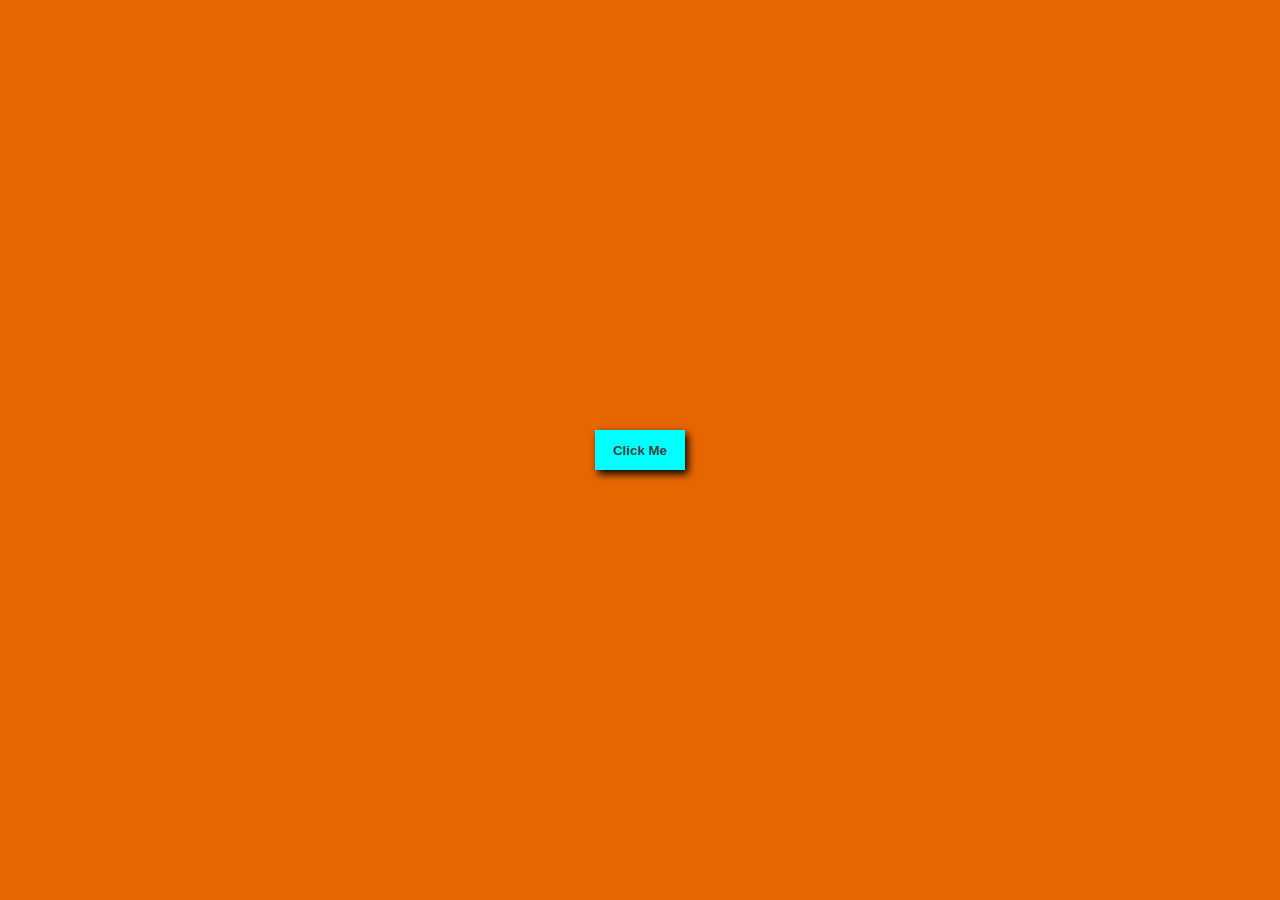
<file: Background Changer/index.html>
<!DOCTYPE html>
<html lang="en">
<head>
    <meta charset="UTF-8">
    <meta http-equiv="X-UA-Compatible" content="IE=edge">
    <meta name="viewport" content="width=device-width, initial-scale=1.0">
    <title>Background Color Changer</title>
    <link rel="stylesheet" href="style.css">
    <!-- <script src="script.js"></script> -->
</head>
<body>
    <!-- <script src="script.js"></script> -->
    <div id="wrapper">
        <button id="fire">Click Me</button>
    </div>

    <script src="script.js"></script>
</body>
</html>
</file>
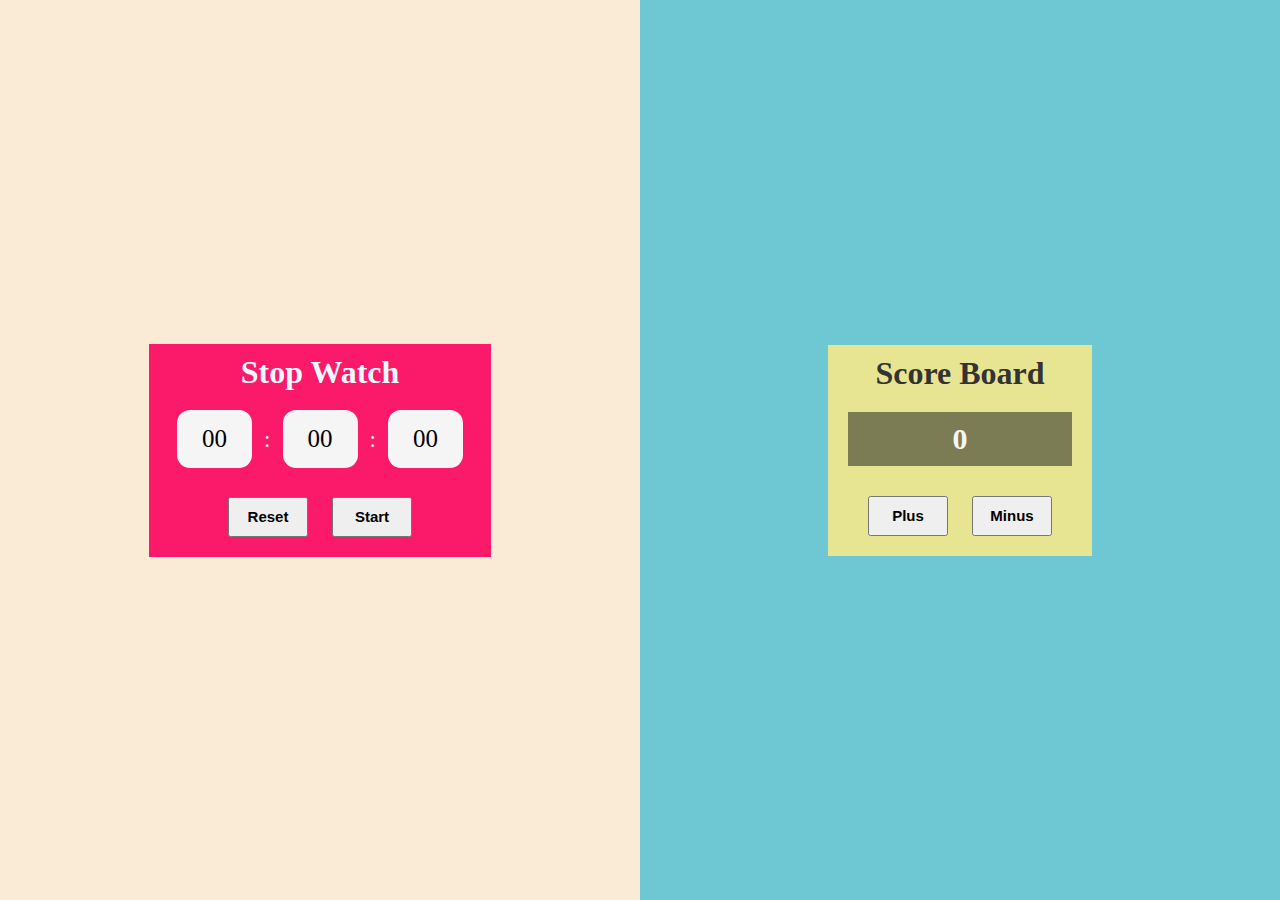
<file: Counter Watch/index.html>
<!DOCTYPE html>
<html lang="en">
<head>
    <meta charset="UTF-8">
    <meta http-equiv="X-UA-Compatible" content="IE=edge">
    <meta name="viewport" content="width=device-width, initial-scale=1.0">
    <title>Stopwatch Counter</title>

    <link rel="stylesheet" href="style.css">
</head>
<body>
    <div class="wrapper">
        <div class="container">
            <!-- StopWatch -->
            <div id="clock">
                <h1>Stop Watch</h1>
                <span id="min" class="time">00</span> 
                <span class="blink">:</span>
                <span id="sec" class="time">00</span> 
                <span class="blink">:</span>
                <span id="mili" class="time">00</span>
                
                <div class="control">
                    <button id="reset" >Reset</button>
                    <button id="toggle" >Start</button>
                </div>
            </div>
        </div>
        <div class="container">
            <!-- Counter -->
            <div id="countIt">
                <h1>Score Board</h1>
                <div id="count">0</div>
                <div class="control">
                    <button id="plus">Plus</button>
                    <button id="minus">Minus</button>
                </div>
            </div>
        </div>
    </div>
    
    <script src="script.js"></script>
</body>
</html>
</file>
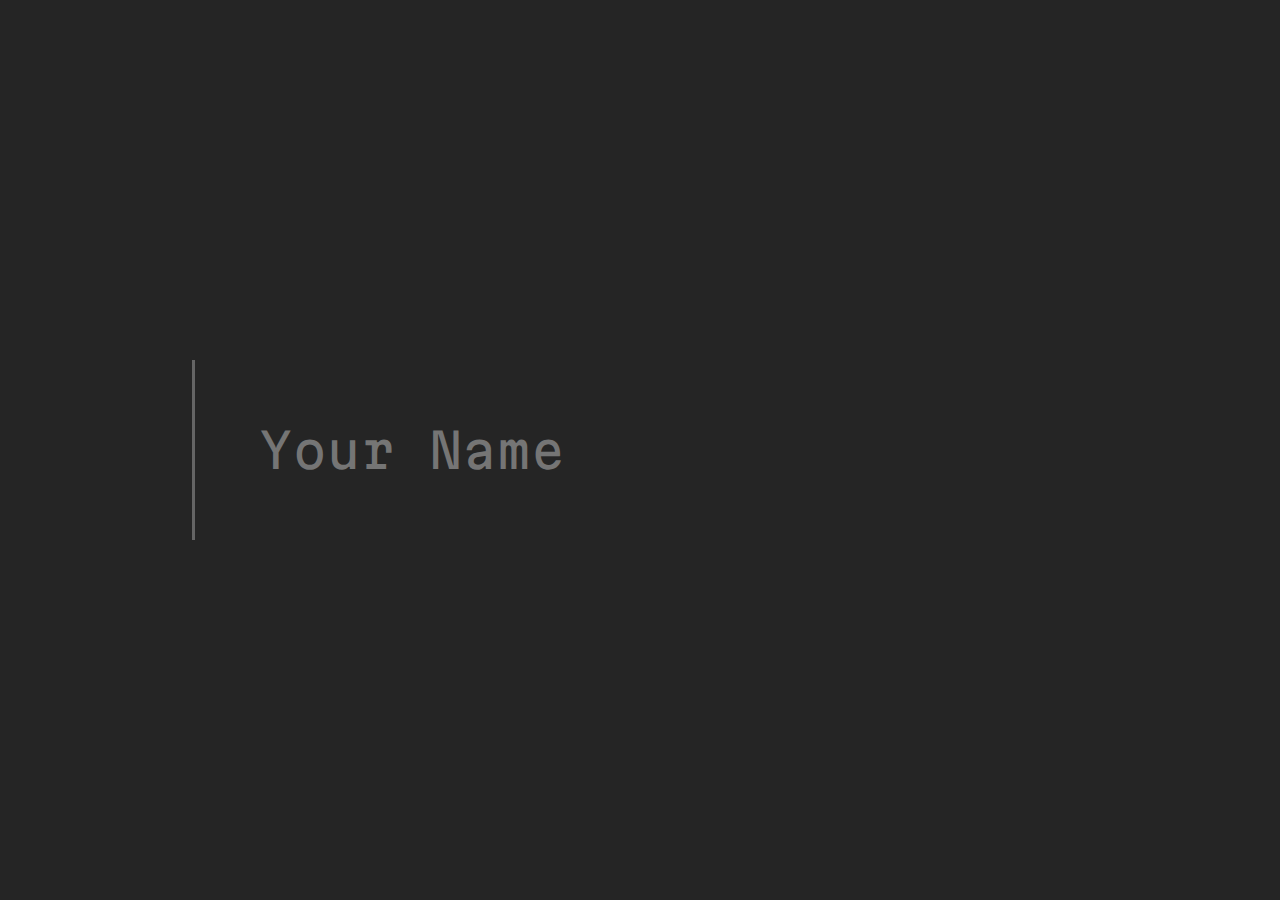
<file: CountryByYourName/index.html>
<!DOCTYPE html>
<html lang="en">
	<head>
		<meta charset="UTF-8" />
		<meta http-equiv="X-UA-Compatible" content="IE=edge" />
		<meta name="viewport" content="width=device-width, initial-scale=1.0" />
		<title>Recall A Name</title>

		<link rel="stylesheet" href="style.css" />
	</head>
	<body>
		<div class="wrapper">
			<input class="user-text center" id="userText" placeholder="Your Name" onkeypress="return ((event.charCode >= 65 && event.charCode <= 90) || (event.charCode >= 97 && event.charCode <= 122) || event.charCode == 32)">
				<!-- display user text -->
			</input>
			<div class="hide" id="output">
				<!-- populated by JS -->
			</div>

		</div>
		<script>
			
		</script>
		<script src="script.js"></script>
	</body>
</html>
</file>
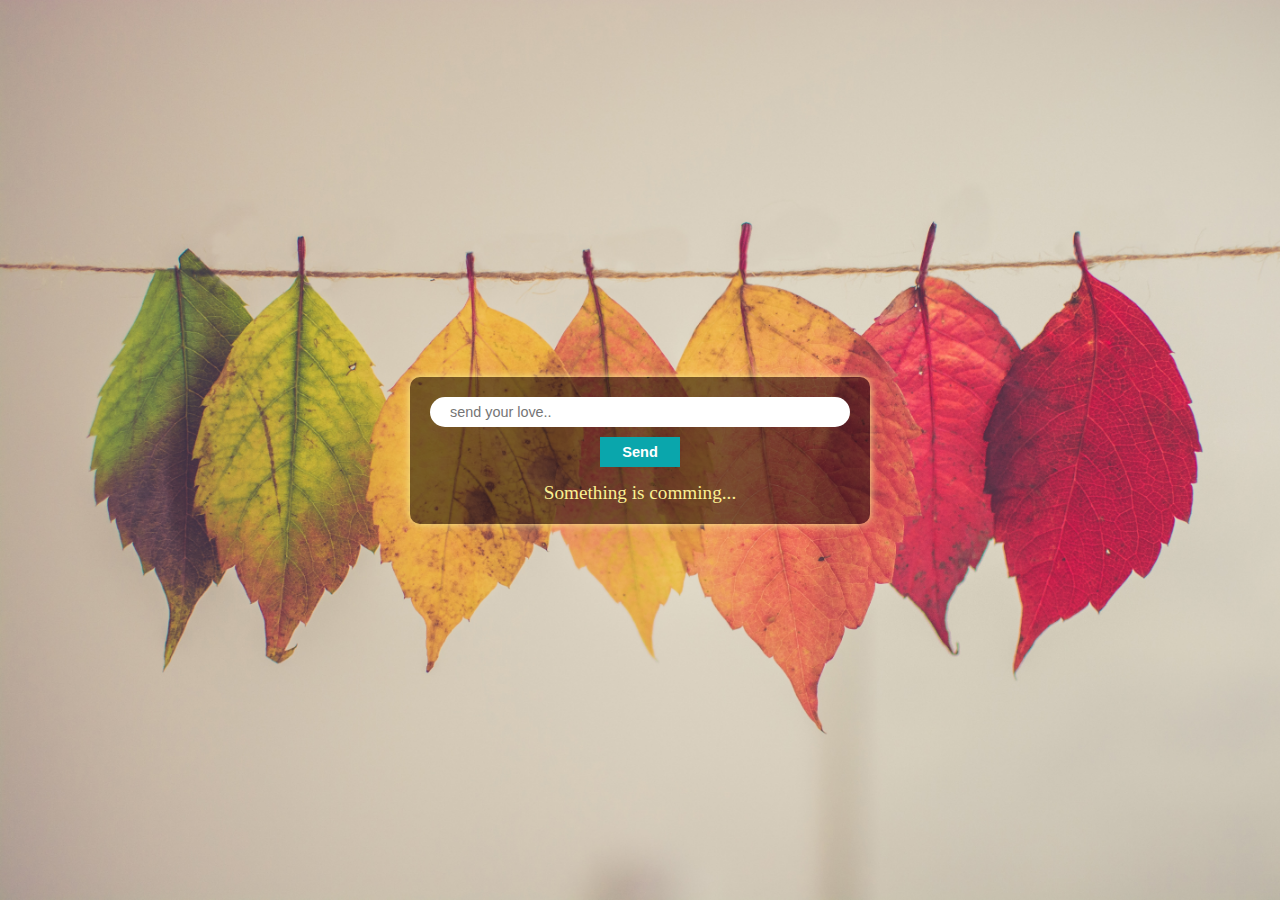
<file: Prompt Message/index.html>
<!DOCTYPE html>
<html lang="en">
<head>
    <meta charset="UTF-8">
    <meta http-equiv="X-UA-Compatible" content="IE=edge">
    <meta name="viewport" content="width=device-width, initial-scale=1.0">
    <title>Got Your Message</title>
    <link rel="stylesheet" href="style.css">
</head>
<body>
    <div id="wrapper">
        <form action="" method="" id="msg-form">
            <input type="text" name="text-msg" id="text-msg" autocomplete="off" placeholder="send your love..">
            <button type="submit" id="submit">Send</button>
        </form>
        <div id="alert" class="hide">Text field is empty! Kindly say something.</div>
        <div id="msg-box">Something is comming...</div>
    </div>
    

    <script src="script.js"></script>
</body>
</html>
</file>
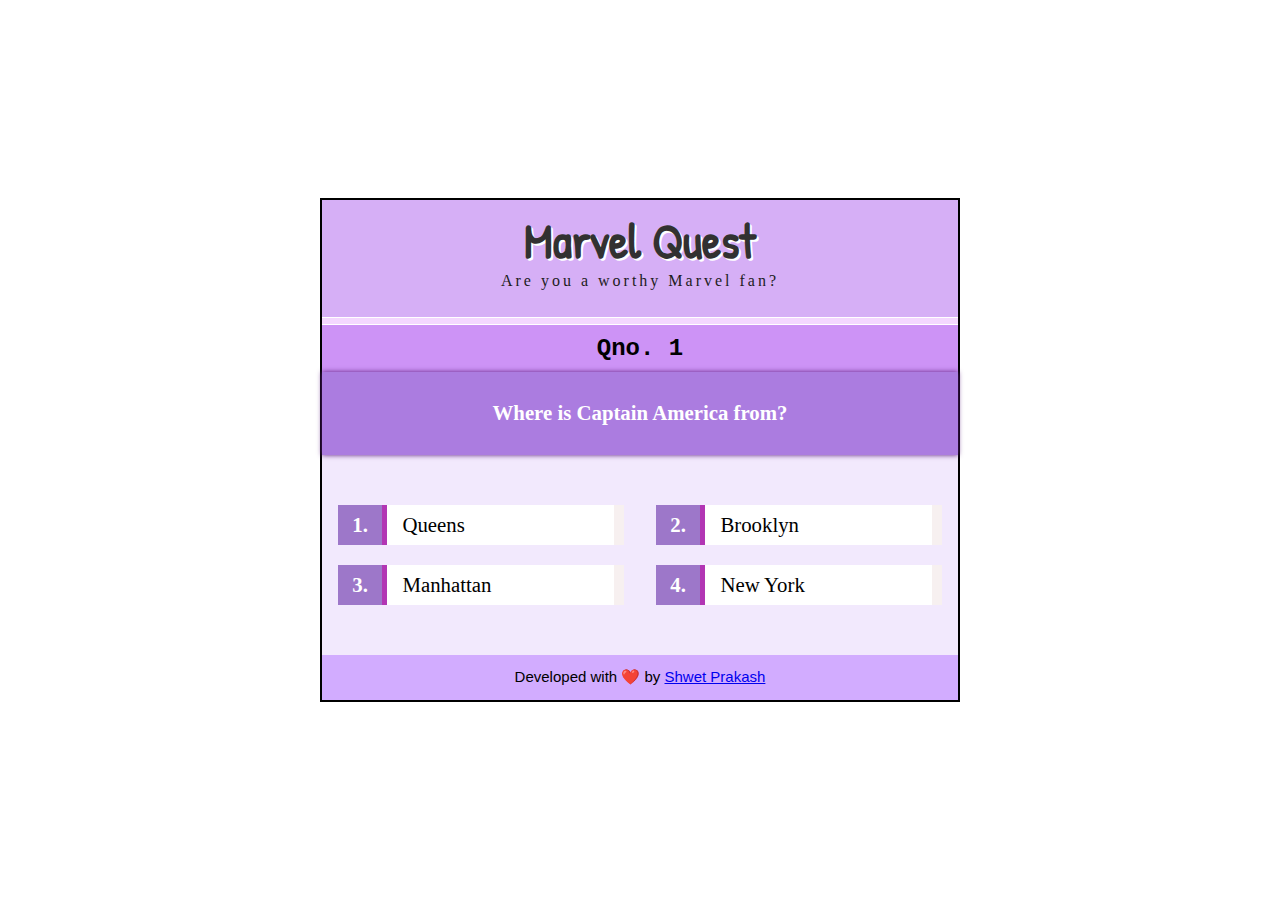
<file: QuizApp/index.html>
<!DOCTYPE html>
<html lang="en">
<head>
    <meta charset="UTF-8">
    <meta http-equiv="X-UA-Compatible" content="IE=edge">
    <meta name="viewport" content="width=device-width, initial-scale=1.0">
    <title>Mini Quiz</title>

    <link rel="stylesheet" href="style.css">
</head>
<body>
    <div class="wrapper">
        <div class="asgard">
            <h1>Marvel Quest</h1>
            <p>Are you a worthy Marvel fan?</p>
            <div class="bar">
                <!-- poppulated by app.js -->
                <!-- <div class="state correct"></div>
                <div class="state incorrect"></div> -->
            </div>
        </div>

        <div class="midgard">
            <h2 id="count">Qno 1</h2>
            <h3 id="question">
                Who is true father of Spiderman? 
            </h3>

            <div onclick="checkCorrect(event)">
                <div class="options"><span>1.</span><div id="opt1" class="option"></div></div>
                <div class="options"><span>2.</span><div id="opt2" class="option"></div></div>
                <div class="options"><span>3.</span><div id="opt3" class="option"></div></div>
                <div class="options"><span>4.</span><div id="opt4" class="option"></div></div>
            </div>

        </div>

        <div class="hell">
            <span class="developer">Developed with ❤️ by <a href="https://github.com/iParth08">Shwet Prakash</a></div>
        </div>
    </div>

    <script src="quesBank.js"></script>
    <script src="app.js"></script>
</body>
</html>
</file>
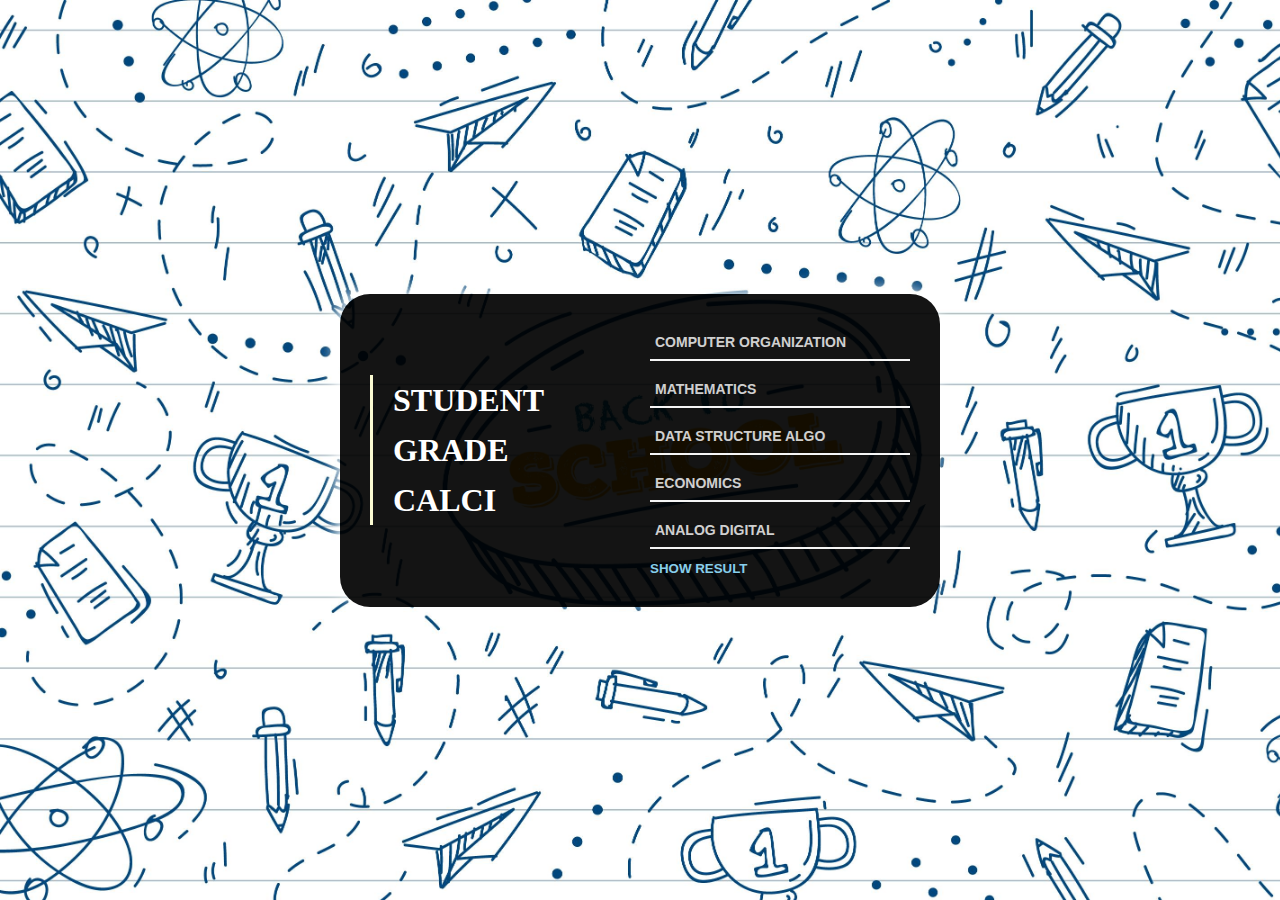
<file: StudentCalci/index.html>
<!DOCTYPE html>
<html lang="en">
<head>
    <meta charset="UTF-8">
    <meta http-equiv="X-UA-Compatible" content="IE=edge">
    <meta name="viewport" content="width=device-width, initial-scale=1.0">
    <title>student mark calculator</title>
    <link rel="stylesheet" href="style.css">
</head>
<body>
    <div id="wrapper">
        <div id="report-card">
            <div id="heading">
                <h1>STUDENT GRADE CALCI</h1>
            </div>
                <div id="number">
                    <input type="text"  id="comp" placeholder="COMPUTER ORGANIZATION" autocomplete="off">
                    <input type="text"  id="math" placeholder="MATHEMATICS" autocomplete="off">
                    <input type="text"  id="dsa" placeholder="DATA STRUCTURE ALGO" autocomplete="off">
                    <input type="text"  id="eco" placeholder="ECONOMICS" autocomplete="off">
                    <input type="text"  id="ade" placeholder="ANALOG DIGITAL" autocomplete="off">
                    <button id="submit">SHOW RESULT</button>
                </div>
            <div id="result" class="hide">
                <!-- Out of 500, your total is 361 and you scored 90.69%. <br>Your grade is A. You are Pass. -->
                <!-- Populate message by javaScript -->
            </div>
        </div>

    </div>
    <script src="script.js"></script>
</body>
</html>
</file>
<file: Background Changer/style.css>
*{
    border:0;
    outline:0;
    padding:0;
    margin:0;
}

body{
   background-color: lightgreen; 

}

#wrapper{
    height:100vh;
    width:100%;
    box-sizing: border-box;

    display: grid;
    place-content: center;

    background-color: white;
}

#fire{
    height: 40px;
    width: 90px;
    background-color: aqua;
    color: #444;
    font-weight: bold;
    

    box-shadow: 3px 4px 8px black;
}
</file>
<file: Counter Watch/style.css>
*{
    padding:0;
    margin:0;
}

#wrapper{
    height: 100vh;
    width:100%;
}

.container{
    height:100vh;
    width:50%;
    /* border:2px solid yellow; */
    box-sizing: border-box;
    float:left;

    display: grid;
    place-content: center;
}


#clock, #countIt{
    text-align: center;
    /* background-color: rgba(0,0,0,0.8); */
    padding:10px 20px;
}


#clock .control, #countIt .control{
    height:auto;
    width:auto;
    padding:10px;

    /* background-color: red; */
}

/* all control btns */
.control button{
    height: 40px;
    width: 80px;

    padding: 5px 8px;
    margin: auto 10px;
    font-size: 15px;
    font-weight: bold;
}

/* Different styles separately */

/* :child() applies on siblings, not parent */
.container:nth-child(1){
    background-color: antiquewhite;
}
.container:nth-child(2){
    background-color: rgb(110, 200, 211);
}

/* clock side customization */
#clock{
    background-color: rgba(249, 3, 93, 0.9);
}
#clock h1{
    color:aliceblue;
}

#clock span.time{

    width: 45px;
    margin: 19px 8px;
    padding: 15px;
    background-color: whitesmoke;
    display: inline-block;

    border-radius: 13px;
    font-size: 25px;
}

#clock span.blink{
    font-size: 23px;
    color:aliceblue;
}

/* Counter side customization */
#countIt{
    background-color: rgba(245, 232, 139, 0.9);
    
}

#countIt h1{
    color: #333333;
}

#countIt #count{
    color:whitesmoke;
    font-size:30px;
    font-weight: bold;

    padding: 10px 0;
    margin: 20px 0;
    background-color: rgba(14, 20, 20, 0.5);
}
</file>
<file: CountryByYourName/style.css>
@import url("https://fonts.googleapis.com/css2?family=Martian+Mono:wght@300&family=Satisfy&display=swap");

* {
	margin: 0%;
	padding: 0;
	border: 0;
	outline: 0;
	box-sizing: border-box;
}

.wrapper {
	background-color: #252525;
	height: 100vh;
	width: 100vw;

	position: relative;
	top: 0;
	left: 0;
}

.user-text {
	height: 20%;
	width: 70%;
	background-color: #252525;
	border-left: 3px solid #656565;
	padding-left: 5%;

	color: white;
	font-size: 3em;
	font-family: "Martian Mono", monospace;
}

.center {
	position: absolute;
	top: 50%;
	left: 50%;
	transform: translate(-50%, -50%);
}

.Animatetop {
	position: absolute;
	top: 10%;
	left: 50%;
	transform: translate(-50%, 20%);
	animation: animateTop 1000ms;
}

@keyframes animateTop {
	0% {
		top: 50%;
		left: 50%;
		transform: translate(-50%, -50%);
	}
	100% {
		top: 10%;
		left: 50%;
		transform: translate(-50%, 20%);
	}
}

.outShow {
	top: 70%;
	height: 56vh;
	width: 86vw;
	/* background: rgb(238, 255, 0); */

	display: flex;
	justify-content: flex-start;
	align-items: flex-start;
	flex-wrap: wrap;

	overflow-y: auto;
}

/* Navigation bar hide but function active */

.outShow::-webkit-scrollbar {
	display: none;
}

.hide {
	display: none;
}

.box {
	height: 100px;
	width: 200px;
	background: #eee;
	color: #252525;

	display: grid;
	place-content: center;
	margin: 10px 10px;

	font-size: 20px;
	font-weight: 600;
	font-family: "Satisfy", cursive;

	box-shadow: 3px 3px 1px #3366e6, 6px 6px 1px #ffff99;
	animation: appear 1s 1;
}

@keyframes appear {
	0% {
		opacity: 0;
	}
	50% {
		opacity: 0.6;
		box-shadow: 3px 3px 1px #3366e6;
	}
	75% {
		opacity: 0.7;
		box-shadow: 3px 3px 1px #3366e6, 6px 6px 1px #ffff99;
	}
	100% {
		opacity: 1;
		box-shadow: 3px 3px 1px #3366e6, 6px 6px 1px #ffff99;
	}
}

/* box.style.boxShadow = "3px 3px 1px #3366E6, 6px 6px 1px #FFFF99"; */
</file>
<file: Prompt Message/style.css>
*{
    padding: 0;
    margin: 0;
    outline: 0;
    border: 0;
}

body{
    height:100vh;

    display: grid;
    place-content: center;
    background-image: url("bgleaf.jpg");
    background-repeat: no-repeat;
    background-size: cover;
}

#wrapper{
    height: fit-content;
    width: 460px;
    background-color: rgba(0,0,0, 0.5);
    box-shadow: 0 0 8px  rgb(250, 240, 147);
    border-radius: 10px;

    display: flex;
    align-items: center;
    flex-direction: column;

    padding-bottom: 20px;
}

form{
    height: 85px;
    width: 420px;
    padding: 10px 20px;

    display: flex;
    align-items: center;
    flex-direction: column;

    /* background-color: red; */
}

form input#text-msg{
    height: 30px;
    width: 420px;

    margin: 10px 0;
    padding: 10px 20px;
    box-sizing: border-box;
    border-radius: 20px;

    font-size: 0.9rem;
    font-family:Arial, Helvetica, sans-serif;
}

form input#text-msg:focus{
    outline: 3px solid rgb(10, 166, 172);
}


form button#submit{
    height: 30px;
    width: 80px;
    padding: 5px 10px;

    font-size: 0.91rem;
    font-weight: bold;

    background-color: rgb(10, 166, 172);
    color:white;
}

#alert{
    height: 40px;
    width: 400px;

    background-color: rgba(239, 71, 71, 0.782);
    font-size: 1.0rem;
    color: #ffffff;

    text-align: center;
    line-height: 40px;

    margin: 10px 0;
}

.hide{
    display: none;
}

#msg-box{
    color: rgb(250, 240, 147);
    font-size: 1.2rem;
    font-family:cursive;
}
</file>
<file: QuizApp/style.css>
@import url("https://fonts.googleapis.com/css2?family=Patrick+Hand&display=swap");

* {
	padding: 0;
	margin: 0;
	box-sizing: border-box;
	border: 0px;
}

body {
	height: 100vh;
	width: 100vw;

	display: grid;
	place-content: center;
}

.wrapper {
	height: auto;
	width: 50vw;
	border: 2px solid black;

	display: flex;
	flex-direction: column;
	align-items: center;
}

.asgard {
	height: auto;
	width: 100%;
	text-align: center;
	padding-top: 1.3em;
	line-height: 40px;

	background-color: rgb(214, 175, 246);
}

.asgard h1 {
	font-size: 3em;
	color: rgb(50, 49, 49);
	text-shadow: 2px 2px 0px white;
	font-family: "Patrick Hand", cursive;
}
.asgard p {
	color: rgb(29, 28, 28);
	letter-spacing: 3px;
}

.asgard .bar {
	height: 0.5em;
	width: auto;
	background: rgb(244, 215, 255);
	margin-top: 1em;
	border-top: 1px solid white;
	border-bottom: 1px solid white;

	display: flex;
	justify-content: left;
}

.asgard .bar .state {
	height: 100%;
	width: calc(50vw / 14);
}

.midgard {
	height: auto;
	width: 100%;
	text-align: center;

	background-color: rgb(242, 233, 253);

	padding-bottom: 40px;
}

.midgard #count {
	padding: 10px;
	background-color: rgb(205, 147, 246);
	font-family: "Courier New", Courier, monospace;
}
.midgard #question {
	min-height: 4em;
	width: inherit;

	padding: 15px 20px;
	background-color: rgb(171, 124, 224);
	box-shadow: 0 0 5px #5c1e7f;
	color: #fff;

	display: flex;
	align-items: center;
	justify-content: center;

	margin-bottom: 40px;

	font-size: 1.3em;
	text-align: justify;
}

.midgard .options {
	height: 40px;
	width: 45%;

	display: flex;
	justify-content: left;
	align-items: center;

	background: rgb(247, 240, 240);

	margin: 10px 2.5%;
	padding-right: 10px;

	font-size: 1.3em;
	text-align: left;
	float: left;

	transition: all 0.5s;
}

.midgard .options span {
	height: 40px;
	width: 60px;
	border-right: 5px solid rgb(178, 54, 180);
	background-color: rgb(157, 119, 201);
	color: white;
	display: block;

	font-weight: 700;
	text-align: center;
	line-height: 40px;
	/* margin-right: 15px; */
}

.midgard .options .option {
	width: 100%;
	padding: 8px 0px;
	padding-left: 15px;
	/* border-right: 15px solid red; */
	background-color: white;
	cursor: pointer;

	transition: all 0.5s;
}

.midgard .options:hover {
	transform: scale(1.1);
	background-color: rgb(171, 124, 224);
}

.hell {
	height: 3em;
	width: 100%;
	background-color: rgb(210, 172, 255);
	font-size: 15px;
	font-family: "Lucida Sans", "Lucida Sans Regular", "Lucida Grande",
		"Lucida Sans Unicode", Geneva, Verdana, sans-serif;

	display: flex;
	justify-content: center;
	align-items: center;
}

.midgard .options .correct {
	color: #fff;
	animation: correctBg 1000ms infinite;
}
.midgard .options .incorrect {
	animation: incorrectBg 400ms infinite;
	color: #fff;
}

@keyframes correctBg {
	0% {
		background-color: rgba(255, 255, 255, 0.5);
	}
	100% {
		background: rgb(59, 190, 49);
	}
}

@keyframes incorrectBg {
	0% {
		background-color: rgba(255, 255, 255, 0.5);
	}
	100% {
		background: rgb(243, 106, 106);
	}
}

.plus {
	background: rgb(59, 190, 49);
}
.minus {
	background: rgb(243, 106, 106);
}

.scored {
	text-shadow: 2px 2px 6px rgb(255, 255, 255);
}

/* //WARN:: Do not disturb media query */
@media screen and (max-width: 700px) {
	.wrapper {
		width: 90vw;
	}
	.asgard .bar .state {
		height: 100%;
		width: calc(90vw / 14);
	}
}
</file>
<file: StudentCalci/style.css>
*{
    margin:0;
    padding:0;
    outline:0;
    border:0;
}

#wrapper{
    height:100vh;
    width:100%;

    background-image: url('freepik.jpg') ;
    background-size: cover;
    color:white;

    display: grid;
    place-content: center;
}

#report-card{
    height:3auto;
    width: 600px;
    background-color: rgba(0,0,0, 0.92);
    border-radius: 30px;
    box-sizing: border-box;
    box-shadow: -4px -4px 17px  #fff;

    padding: 20px 30px;
    display: flex;
    flex-wrap: wrap;
    flex-direction: row;
    align-items: center;
    justify-content:space-between;
}

#heading{
    height: auto;
    width: 100px ;
    line-height: 50px;
    padding-left: 20px;
    border-left: 3px solid lightgoldenrodyellow;
   
}

#number{
    margin: 10px 0;
    background-color: transparent;
}

#report-card #number input{
    height: 35px;
    width: 250px;
    background-color: transparent;
    color: white;
    font-size: 19px;
    font-weight: bolder;

    display:block;
    padding: 0px 5px;
    margin-bottom: 10px;

    border-bottom: 2px solid whitesmoke;
}

#report-card #number input:focus{
    border-bottom: 2px solid rgb(102, 213, 55);
}

:-ms-input-placeholder{
    color: white;
    opacity: 0.8;
    font-size: 14px;
}
::-webkit-input-placeholder{
    color:white;
    opacity: 0.8;
    font-size: 14px;
}


#report-card button{
    height: auto;
    width: auto;
    background-color: transparent;
    color: skyblue;

    font-weight: 900;
}

#result{
    color: aliceblue;
    background-color: transparent;
    text-align: center;
    font-family:'Courier New', Courier, monospace;
    margin:20px auto;

    font-weight: 900;

}

.hide{
   display: none;
}
</file>
